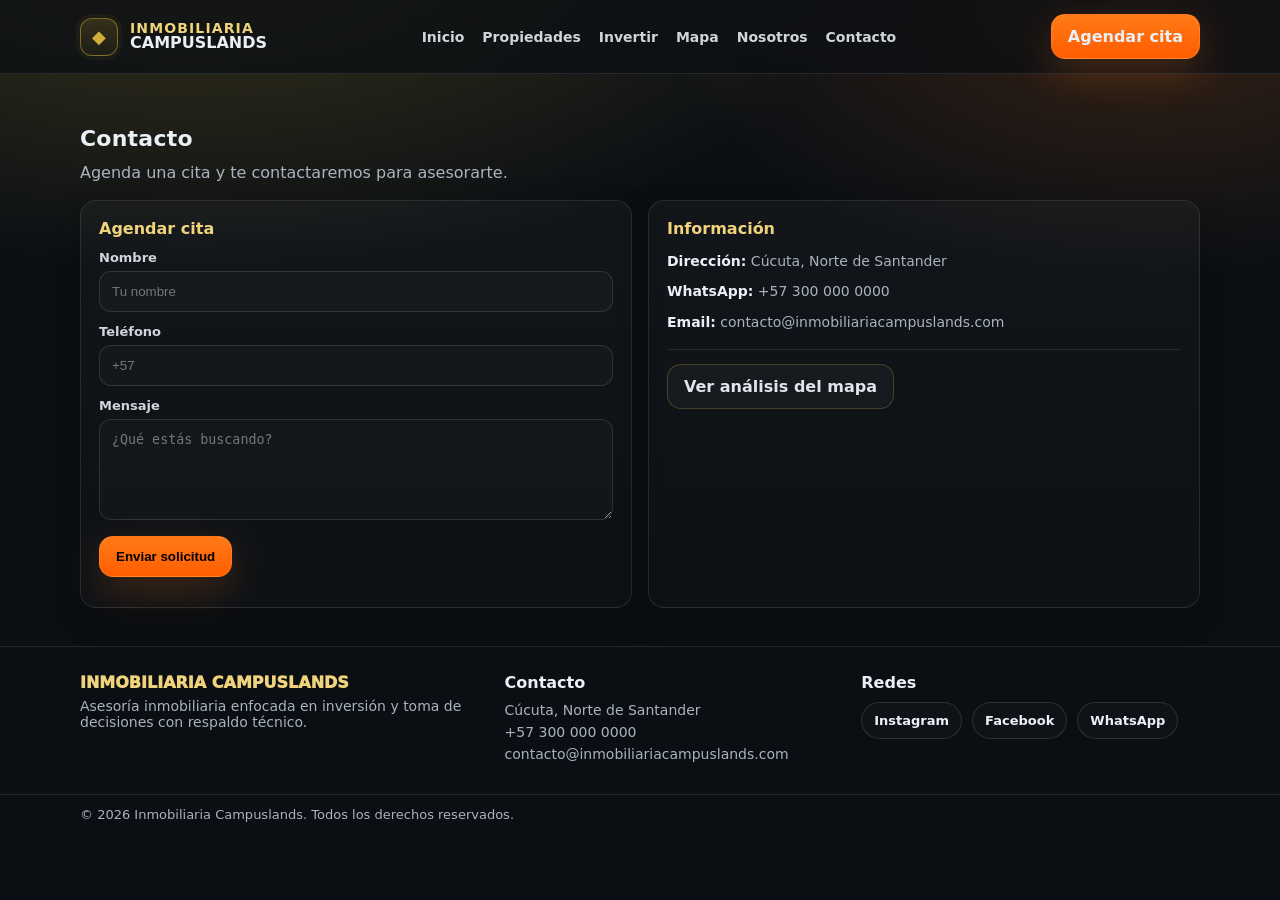
<file: contacto.html>
<!doctype html>
<html lang="es">
<head>
  <meta charset="utf-8" />
  <meta name="viewport" content="width=device-width, initial-scale=1" />
<title>Contacto - Inmobiliaria Campuslands</title>
  <link rel="stylesheet" href="css/style.css" />
</head>
<body>
  <header class="site-header">
    <div class="container nav-inner">
      <div class="brand" aria-label="INMOBILIARIA CAMPUSLANDS">
        <div class="brand-mark" aria-hidden="true">◆</div>
        <div class="brand-text">
          <div class="brand-title">INMOBILIARIA</div>
          <div class="brand-subtitle">CAMPUSLANDS</div>
        </div>
      </div>

      <nav class="nav" aria-label="Navegación principal">
        <a class="nav-link" href="home.html">Inicio</a>
        <a class="nav-link" href="propiedades.html">Propiedades</a>
        <a class="nav-link" href="invertir.html">Invertir</a>
        <a class="nav-link" href="mapa.html">Mapa</a>
        <a class="nav-link" href="nosotros.html">Nosotros</a>
        <a class="nav-link" href="contacto.html">Contacto</a>
      </nav>

      <a class="btn btn-accent" href="contacto.html">Agendar cita</a>

      <button class="nav-toggle" type="button" aria-label="Abrir menú" aria-expanded="false" data-nav-toggle>
        <span></span><span></span><span></span>
      </button>
    </div>
  </header>

  <main id="app" class="app" role="main"></main>

  <footer class="site-footer">
    <div class="container footer-grid">
      <div>
        <div class="footer-brand">INMOBILIARIA CAMPUSLANDS</div>
        <p class="footer-text">Asesoría inmobiliaria enfocada en inversión y toma de decisiones con respaldo técnico.</p>
      </div>
      <div>
        <div class="footer-title">Contacto</div>
        <p class="footer-text">Cúcuta, Norte de Santander</p>
        <p class="footer-text">+57 300 000 0000</p>
        <p class="footer-text">contacto@inmobiliariacampuslands.com</p>
      </div>
      <div>
        <div class="footer-title">Redes</div>
        <div class="footer-social">
          <a href="#" class="chip">Instagram</a>
          <a href="#" class="chip">Facebook</a>
          <a href="#" class="chip">WhatsApp</a>
        </div>
      </div>
    </div>

    <div class="footer-bottom">
      <div class="container">© <span id="year"></span> Inmobiliaria Campuslands. Todos los derechos reservados.</div>
    </div>
  </footer>

  <script type="module">
    import { renderContacto } from './js/pages/contacto.js';

    const appEl = document.getElementById('app');

    const y = document.getElementById('year');
    if (y) y.textContent = String(new Date().getFullYear());

    renderContacto(appEl);

    const btn = document.querySelector('[data-nav-toggle]');
    if (btn) {
      btn.addEventListener('click', () => {
        const expanded = btn.getAttribute('aria-expanded') === 'true';
        btn.setAttribute('aria-expanded', String(!expanded));

        let mobileNav = document.querySelector('.mobile-nav');
        if (!mobileNav) {
          const nav = document.querySelector('.nav');
          mobileNav = document.createElement('div');
          mobileNav.className = 'mobile-nav';
          mobileNav.setAttribute('role','navigation');
          nav.parentElement.appendChild(mobileNav);
          nav.querySelectorAll('a').forEach(a => mobileNav.appendChild(a.cloneNode(true)));
        }
        mobileNav.classList.toggle('open');
      });
    }
  </script>
</body>
</html>
</file>
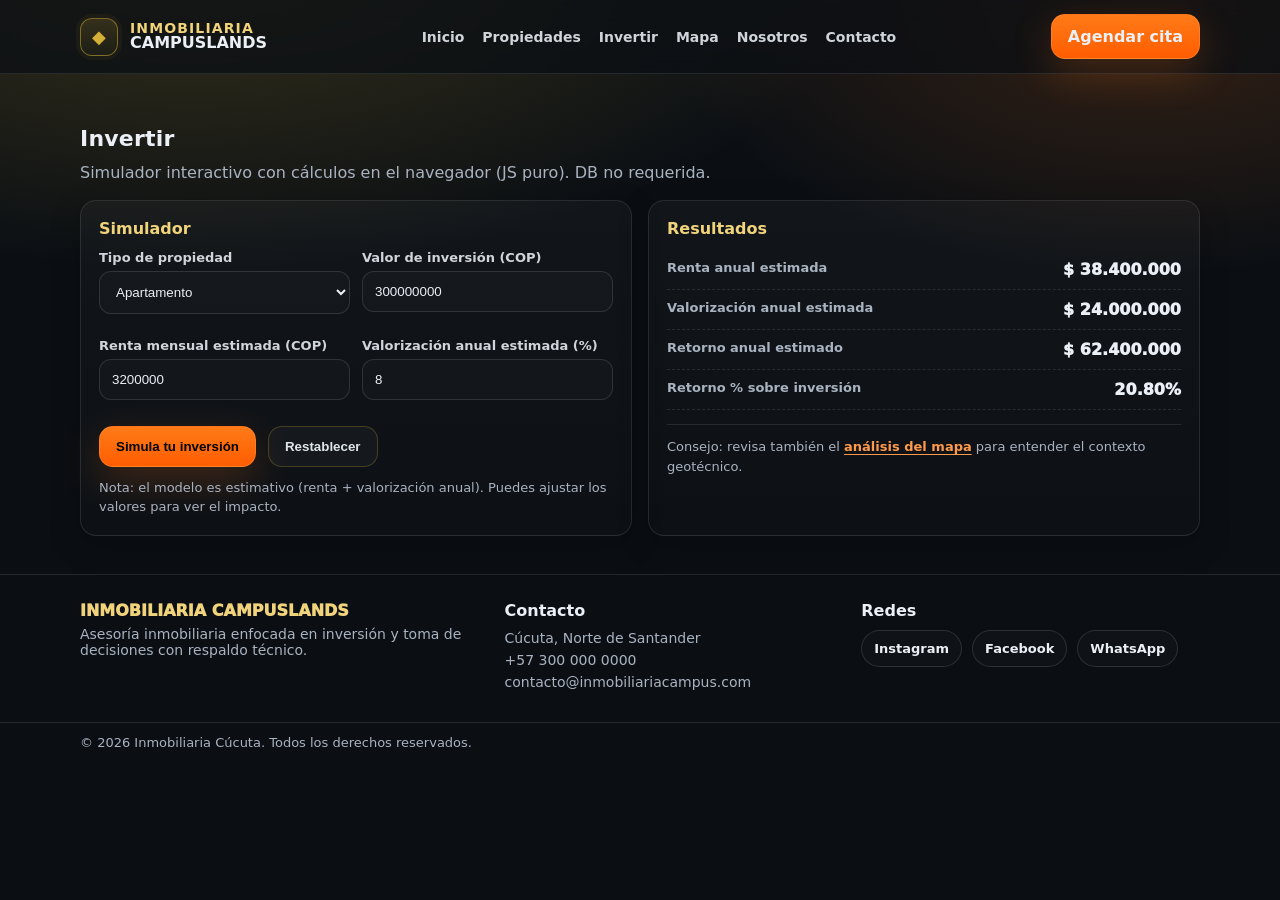
<file: invertir.html>
<!doctype html>
<html lang="es">
<head>
  <meta charset="utf-8" />
  <meta name="viewport" content="width=device-width, initial-scale=1" />
<title>Invertir - Inmobiliaria Campuslands</title>
  <link rel="stylesheet" href="css/style.css" />
</head>
<body>
  <header class="site-header">
    <div class="container nav-inner">
      <div class="brand" aria-label="INMOBILIARIA CÚCUTA">
        <div class="brand-mark" aria-hidden="true">◆</div>
        <div class="brand-text">
          <div class="brand-title">INMOBILIARIA</div>
          <div class="brand-subtitle">CAMPUSLANDS</div>
        </div>
      </div>

      <nav class="nav" aria-label="Navegación principal">
        <a class="nav-link" href="home.html">Inicio</a>
        <a class="nav-link" href="propiedades.html">Propiedades</a>
        <a class="nav-link" href="invertir.html">Invertir</a>
        <a class="nav-link" href="mapa.html">Mapa</a>
        <a class="nav-link" href="nosotros.html">Nosotros</a>
        <a class="nav-link" href="contacto.html">Contacto</a>
      </nav>

      <a class="btn btn-accent" href="contacto.html">Agendar cita</a>

      <button class="nav-toggle" type="button" aria-label="Abrir menú" aria-expanded="false" data-nav-toggle>
        <span></span><span></span><span></span>
      </button>
    </div>
  </header>

  <main id="app" class="app" role="main"></main>

  <footer class="site-footer">
    <div class="container footer-grid">
      <div>
        <div class="footer-brand">INMOBILIARIA CAMPUSLANDS</div>
        <p class="footer-text">Asesoría inmobiliaria enfocada en inversión y toma de decisiones con respaldo técnico.</p>
      </div>
      <div>
        <div class="footer-title">Contacto</div>
        <p class="footer-text">Cúcuta, Norte de Santander</p>
        <p class="footer-text">+57 300 000 0000</p>
        <p class="footer-text">contacto@inmobiliariacampus.com</p>
      </div>
      <div>
        <div class="footer-title">Redes</div>
        <div class="footer-social">
          <a href="#" class="chip">Instagram</a>
          <a href="#" class="chip">Facebook</a>
          <a href="#" class="chip">WhatsApp</a>
        </div>
      </div>
    </div>

    <div class="footer-bottom">
      <div class="container">© <span id="year"></span> Inmobiliaria Cúcuta. Todos los derechos reservados.</div>
    </div>
  </footer>

  <script type="module">
    import { renderInvertir } from './js/pages/invertir.js';

    const appEl = document.getElementById('app');

    const y = document.getElementById('year');
    if (y) y.textContent = String(new Date().getFullYear());

    renderInvertir(appEl);

    const btn = document.querySelector('[data-nav-toggle]');
    if (btn) {
      btn.addEventListener('click', () => {
        const expanded = btn.getAttribute('aria-expanded') === 'true';
        btn.setAttribute('aria-expanded', String(!expanded));

        let mobileNav = document.querySelector('.mobile-nav');
        if (!mobileNav) {
          const nav = document.querySelector('.nav');
          mobileNav = document.createElement('div');
          mobileNav.className = 'mobile-nav';
          mobileNav.setAttribute('role','navigation');
          nav.parentElement.appendChild(mobileNav);
          nav.querySelectorAll('a').forEach(a => mobileNav.appendChild(a.cloneNode(true)));
        }
        mobileNav.classList.toggle('open');
      });
    }
  </script>
</body>
</html>
</file>
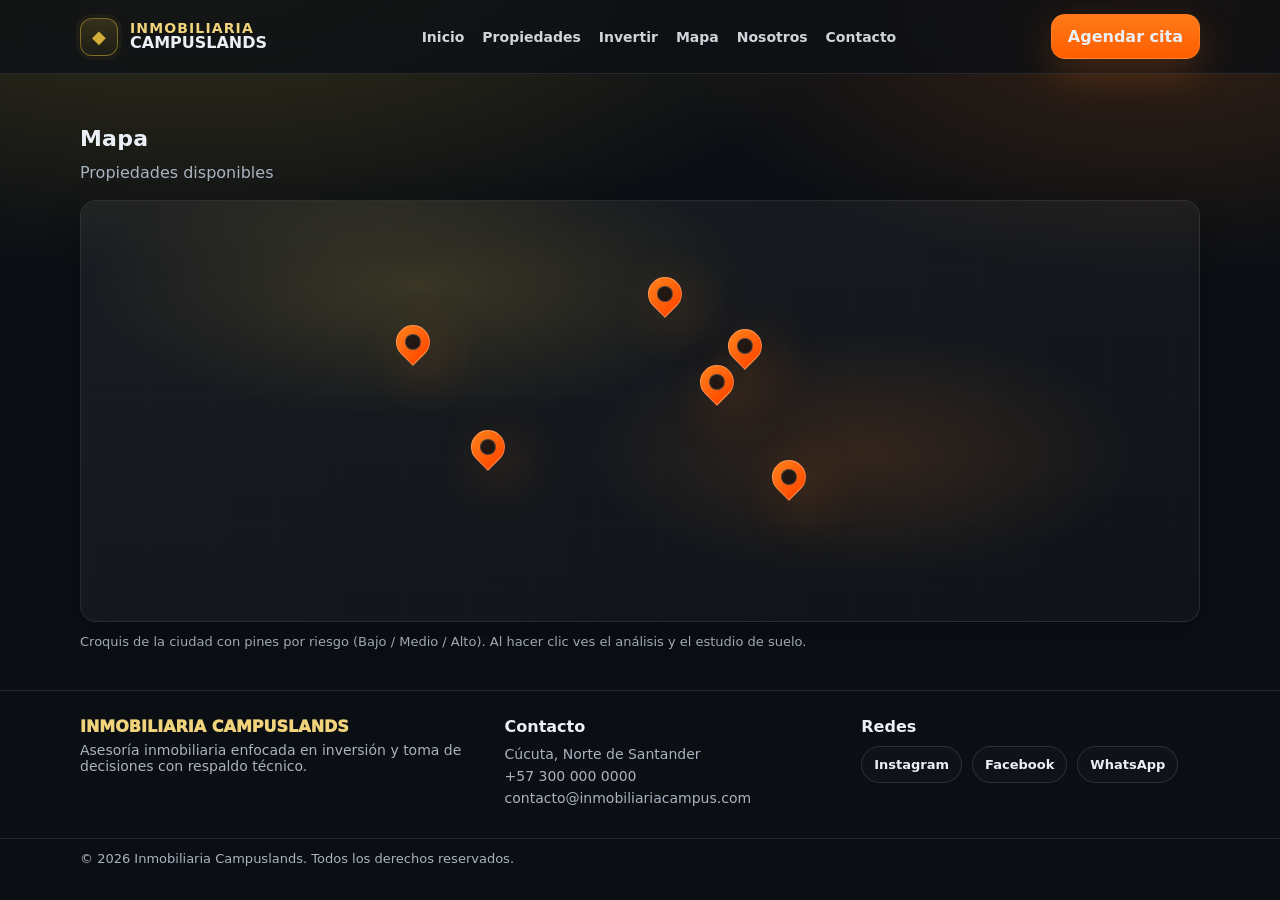
<file: mapa.html>
<!doctype html>
<html lang="es">
<head>
  <meta charset="utf-8" />
  <meta name="viewport" content="width=device-width, initial-scale=1" />
<title>Mapa - Inmobiliaria Campuslands</title>
  <link rel="stylesheet" href="css/style.css" />
</head>
<body>
  <header class="site-header">
    <div class="container nav-inner">
      <div class="brand" aria-label="INMOBILIARIA CAMPUSLANDS">
        <div class="brand-mark" aria-hidden="true">◆</div>
        <div class="brand-text">
          <div class="brand-title">INMOBILIARIA</div>
          <div class="brand-subtitle">CAMPUSLANDS</div>
        </div>
      </div>

      <nav class="nav" aria-label="Navegación principal">
        <a class="nav-link" href="home.html">Inicio</a>
        <a class="nav-link" href="propiedades.html">Propiedades</a>
        <a class="nav-link" href="invertir.html">Invertir</a>
        <a class="nav-link" href="mapa.html">Mapa</a>
        <a class="nav-link" href="nosotros.html">Nosotros</a>
        <a class="nav-link" href="contacto.html">Contacto</a>
      </nav>

      <a class="btn btn-accent" href="contacto.html">Agendar cita</a>

      <button class="nav-toggle" type="button" aria-label="Abrir menú" aria-expanded="false" data-nav-toggle>
        <span></span><span></span><span></span>
      </button>
    </div>
  </header>

  <main id="app" class="app" role="main"></main>

  <footer class="site-footer">
    <div class="container footer-grid">
      <div>
        <div class="footer-brand">INMOBILIARIA CAMPUSLANDS</div>
        <p class="footer-text">Asesoría inmobiliaria enfocada en inversión y toma de decisiones con respaldo técnico.</p>
      </div>
      <div>
        <div class="footer-title">Contacto</div>
        <p class="footer-text">Cúcuta, Norte de Santander</p>
        <p class="footer-text">+57 300 000 0000</p>
        <p class="footer-text">contacto@inmobiliariacampus.com</p>
      </div>
      <div>
        <div class="footer-title">Redes</div>
        <div class="footer-social">
          <a href="#" class="chip">Instagram</a>
          <a href="#" class="chip">Facebook</a>
          <a href="#" class="chip">WhatsApp</a>
        </div>
      </div>
    </div>

    <div class="footer-bottom">
      <div class="container">© <span id="year"></span> Inmobiliaria Campuslands. Todos los derechos reservados.</div>
    </div>
  </footer>

  <script type="module">
    import { renderMapa } from './js/pages/mapa.js';

    const appEl = document.getElementById('app');

    const y = document.getElementById('year');
    if (y) y.textContent = String(new Date().getFullYear());

    renderMapa(appEl);

    const btn = document.querySelector('[data-nav-toggle]');
    if (btn) {
      btn.addEventListener('click', () => {
        const expanded = btn.getAttribute('aria-expanded') === 'true';
        btn.setAttribute('aria-expanded', String(!expanded));

        let mobileNav = document.querySelector('.mobile-nav');
        if (!mobileNav) {
          const nav = document.querySelector('.nav');
          mobileNav = document.createElement('div');
          mobileNav.className = 'mobile-nav';
          mobileNav.setAttribute('role','navigation');
          nav.parentElement.appendChild(mobileNav);
          nav.querySelectorAll('a').forEach(a => mobileNav.appendChild(a.cloneNode(true)));
        }
        mobileNav.classList.toggle('open');
      });
    }
  </script>
</body>
</html>
</file>
<file: css/style.css>
:root{
  --bg:#0b0f14;
  --panel:#0f1620;
  --text:#eaf0f6;
  --muted:#a9b3c0;
  --line:rgba(255,255,255,.10);

  --gold:#d4af37;
  --gold-2:#f0d37a;
  --orange:#ff7a18;
  --orange-2:#ff9a4a;

  --radius:16px;
  --shadow:0 18px 60px rgba(0,0,0,.35);
  --shadow-2:0 10px 30px rgba(0,0,0,.25);

  --container:1120px;
}

*{ box-sizing:border-box; }
html,body{ height:100%; }
body{
  margin:0;
  font-family: ui-sans-serif, system-ui, -apple-system, Segoe UI, Roboto, Helvetica, Arial, "Apple Color Emoji","Segoe UI Emoji";
  background: radial-gradient(1200px 600px at 15% -10%, rgba(212,175,55,.25), transparent 60%),
              radial-gradient(900px 500px at 90% 0%, rgba(255,122,24,.18), transparent 55%),
              var(--bg);
  color:var(--text);
}

a{ color:inherit; text-decoration:none; }
img{ max-width:100%; display:block; }

.container{ width:min(var(--container), calc(100% - 32px)); margin:0 auto; }

.site-header{
  position:sticky; top:0; z-index:50;
  background: rgba(11,15,20,.72);
  backdrop-filter: blur(10px);
  border-bottom:1px solid var(--line);
}
.nav-inner{
  display:flex; align-items:center; justify-content:space-between;
  gap:16px; padding:14px 0;
}

.brand{ display:flex; align-items:center; gap:12px; }
.brand-mark{
  width:38px; height:38px; display:grid; place-items:center;
  border-radius:12px;
  border:1px solid rgba(212,175,55,.5);
  color:var(--gold);
  background: linear-gradient(180deg, rgba(212,175,55,.18), rgba(212,175,55,.06));
  box-shadow:0 0 0 4px rgba(212,175,55,.05);
  font-size:18px;
}
.brand-text{ line-height:1.05; }
.brand-title{ font-weight:800; letter-spacing:.08em; font-size:14px; color:var(--gold-2); }
.brand-subtitle{ font-weight:900; font-size:16px; }

.nav{ display:flex; gap:18px; align-items:center; }
.nav-link{
  font-weight:600; font-size:14px; color:rgba(234,240,246,.88);
  padding:10px 0;
  position:relative;
}
.nav-link::after{
  content:""; position:absolute; left:0; bottom:6px;
  width:0; height:2px; background:var(--orange);
  transition:.2s ease;
}
.nav-link:hover{ color:#fff; }
.nav-link:hover::after{ width:100%; }

.btn{
  display:inline-flex; align-items:center; justify-content:center;
  padding:12px 16px; border-radius:14px;
  font-weight:800; border:1px solid rgba(255,154,74,.35);
}
.btn-accent{
  background: linear-gradient(180deg, var(--orange), #ff5d00);
  box-shadow: 0 14px 40px rgba(255,122,24,.22);
}

.nav-toggle{
  display:none;
  width:44px; height:44px; border-radius:12px;
  border:1px solid var(--line);
  background: rgba(255,255,255,.02);
}
.nav-toggle span{
  display:block; width:18px; height:2px; margin:5px auto;
  background: rgba(234,240,246,.9);
  border-radius:999px;
}

.app{ padding:26px 0 12px; }

.card{
  border:1px solid var(--line);
  border-radius:var(--radius);
  background: linear-gradient(180deg, rgba(255,255,255,.03), rgba(255,255,255,.01));
  box-shadow: var(--shadow-2);
}

.hero{
  display:grid; grid-template-columns: 1.2fr .8fr;
  gap:18px; align-items:stretch;
}
.hero-left{
  padding:28px;
  background:
    radial-gradient(900px 420px at 25% 10%, rgba(212,175,55,.25), transparent 58%),
    linear-gradient(180deg, rgba(255,255,255,.03), rgba(255,255,255,.01));
}
.hero-kicker{ color: rgba(212,175,55,.9); font-weight:800; letter-spacing:.06em; }
.hero-title{ font-size:40px; margin:10px 0 10px; line-height:1.02; }
.hero-title span{ color:var(--gold-2); }
.hero-desc{ color:var(--muted); font-size:16px; line-height:1.5; max-width:56ch; }
.hero-actions{ display:flex; gap:12px; flex-wrap:wrap; margin-top:18px; }
.btn-secondary{
  background: rgba(255,255,255,.03);
  border-color: rgba(212,175,55,.25);
  color: rgba(234,240,246,.95);
}

.hero-right{
  padding:20px;
  display:grid; gap:12px;
  align-content:start;
}
.stat-grid{ display:grid; grid-template-columns: 1fr 1fr; gap:12px; }
.stat{
  padding:16px;
  border-radius:14px;
  border:1px solid rgba(255,255,255,.08);
  background: rgba(255,255,255,.02);
}
.stat-num{ font-size:22px; font-weight:900; color:var(--gold-2); }
.stat-label{ color:var(--muted); font-weight:650; margin-top:4px; font-size:13px; }

.section-title{
  font-size:22px; margin:26px 0 12px; font-weight:900;
  letter-spacing:.01em;
}
.section-subtitle{ color:var(--muted); margin:0 0 18px; }

.prop-layout{
  display:grid; grid-template-columns: 320px 1fr;
  gap:16px;
  align-items:start;
}

.filter{
  padding:18px;
}
.filter-title{ font-weight:900; margin-bottom:12px; color:var(--gold-2); }
.field{ margin-bottom:12px; }
.label{ display:block; font-weight:750; font-size:13px; color:rgba(234,240,246,.88); margin-bottom:6px; }
.input, .select{
  width:100%;
  padding:12px 12px;
  border-radius:12px;
  border:1px solid rgba(255,255,255,.12);
  background: rgba(255,255,255,.02);
  color:var(--text);
  outline:none;
}

.btn-filter{
  width:100%;
  margin-top:6px;
  padding:12px 14px;
  border-radius:14px;
  border:1px solid rgba(255,154,74,.35);
  background: linear-gradient(180deg, rgba(255,122,24,.98), rgba(255,93,0,.98));
  font-weight:900;
  cursor:pointer;
}

.props-grid{ display:grid; grid-template-columns: repeat(3, 1fr); gap:14px; }

.prop-card{
  overflow:hidden;
}
.prop-img{
  height:170px;
  background: rgba(255,255,255,.03);
  border-bottom:1px solid var(--line);
}
.prop-body{ padding:14px; }
.prop-type{ color:var(--gold-2); font-weight:850; font-size:12px; letter-spacing:.06em; }
.prop-loc{ margin-top:6px; font-weight:900; }
.prop-meta{ display:flex; gap:10px; flex-wrap:wrap; margin-top:10px; color:var(--muted); font-size:13px; }
.pill{
  padding:7px 10px;
  border:1px solid rgba(255,255,255,.10);
  border-radius:999px;
  background: rgba(255,255,255,.02);
}
.prop-price{
  margin-top:12px;
  display:flex; align-items:flex-end; justify-content:space-between; gap:10px;
}
.price{ font-size:18px; font-weight:950; }
.btn-outline{
  padding:10px 12px;
  border-radius:12px;
  border:1px solid rgba(255,255,255,.14);
  background: rgba(255,255,255,.02);
  font-weight:850;
}

.split{
  display:grid; grid-template-columns: 1fr 1fr; gap:16px;
}

.simulator{
  padding:18px;
}
.sim-grid{ display:grid; grid-template-columns: 1fr 1fr; gap:12px; }
.sim-actions{ margin-top:14px; display:flex; gap:12px; flex-wrap:wrap; }

.results{
  padding:18px;
}
.results .result-row{ display:flex; justify-content:space-between; gap:12px; padding:10px 0; border-bottom:1px dashed rgba(255,255,255,.10); }
.results .result-row:last-child{ border-bottom:none; }
.results .k{ color:var(--muted); font-weight:750; font-size:13px; }
.results .v{ font-weight:950; }

.map-wrap{ position:relative; padding:0; overflow:hidden; }
.map-stage{
  height:420px;
  position:relative;
  background:
    linear-gradient(90deg, rgba(255,255,255,.03), rgba(255,255,255,.01)),
    radial-gradient(600px 240px at 30% 20%, rgba(212,175,55,.18), transparent 55%),
    radial-gradient(500px 220px at 70% 60%, rgba(255,122,24,.14), transparent 55%);
}
.map-gridlines{
  position:absolute; inset:0;
  background-image:
    linear-gradient(to right, rgba(255,255,255,.05) 1px, transparent 1px),
    linear-gradient(to bottom, rgba(255,255,255,.05) 1px, transparent 1px);
  background-size: 64px 64px;
  opacity:.18;
  pointer-events:none;
}

.map-pin{
  position:absolute;
  /* left/top se asignan dinámicamente en JS para múltiples pines */
  width:34px; height:34px;
  transform: translate(-50%, -100%);
  cursor:pointer;
  border-radius:50% 50% 50% 0;
  background: linear-gradient(180deg, var(--orange), #ff4d00);
  rotate:-45deg;
  box-shadow: 0 18px 50px rgba(255,122,24,.28);
  border:1px solid rgba(255,255,255,.25);
}

.map-pin::after{
  content:"";
  position:absolute; inset:8px;
  background: rgba(11,15,20,.9);
  border-radius:50%;
  border:1px solid rgba(255,255,255,.16);
  rotate:45deg;
}

.map-popup{
  position:absolute;
  left:56%; top:30%;
  transform: translate(-50%, -10px);
  width:min(520px, calc(100% - 28px));
  border-radius:18px;
  border:1px solid rgba(255,255,255,.14);
  background: rgba(15,22,32,.96);
  box-shadow: var(--shadow);
  padding:14px;
  display:none;
}
.map-popup.open{ display:block; }

.map-popup::after{
  content:"";
  position:absolute;
  left:50%; bottom:-10px;
  width:0; height:0;
  transform: translateX(-50%);
  border-left:10px solid transparent;
  border-right:10px solid transparent;
  border-top:10px solid rgba(15,22,32,.96);
}

.map-popup-head{
  display:flex; align-items:center; justify-content:space-between; gap:10px;
  margin-bottom:8px;
}
.map-popup-head h3{ margin:0; font-size:16px; color:var(--gold-2); }
.map-popup-close{
  width:36px; height:36px;
  border-radius:12px;
  border:1px solid rgba(255,255,255,.12);
  background: rgba(255,255,255,.02);
  color: rgba(234,240,246,.9);
  cursor:pointer;
  font-weight:900;
}

.map-popup-content{ padding:4px 2px 2px; }
.popup-item{ margin-top:10px; }
.popup-label{ display:block; font-weight:900; font-size:13px; color: rgba(234,240,246,.9); }
.popup-value{ display:block; margin-top:6px; color:var(--muted); font-size:13px; line-height:1.45; }
.ver-mas-datos-link{ color: var(--orange-2); text-decoration: underline; text-underline-offset:3px; font-weight:850; }

.about-grid{ display:grid; grid-template-columns: 1.2fr .8fr; gap:16px; }
.about-photo{ height:320px; background: rgba(255,255,255,.03); border-radius:var(--radius); border:1px solid var(--line); overflow:hidden; }
.about-photo img{ width:100%; height:100%; object-fit:cover; }
.about-card{ padding:18px; }
.about-role{ color:var(--gold-2); font-weight:900; }

.advantages{ padding:18px; }
.adv-grid{ display:grid; grid-template-columns: repeat(4, 1fr); gap:12px; }
.adv-item{ padding:14px; border-radius:14px; border:1px solid rgba(255,255,255,.10); background: rgba(255,255,255,.02); }
.adv-icon{ font-size:22px; color:var(--gold-2); }
.adv-title{ font-weight:950; margin-top:8px; }
.adv-desc{ color:var(--muted); font-size:13px; margin-top:6px; line-height:1.4; }

.site-footer{ border-top:1px solid var(--line); margin-top:26px; }
.footer-grid{ padding:26px 0; display:grid; grid-template-columns: 1.2fr 1fr 1fr; gap:18px; }
.footer-brand{ font-weight:950; color:var(--gold-2); }
.footer-title{ font-weight:900; margin-bottom:10px; }
.footer-text{ color:var(--muted); margin:6px 0; font-size:14px; }
.footer-social{ display:flex; gap:10px; flex-wrap:wrap; }
.chip{ padding:10px 12px; border-radius:999px; border:1px solid rgba(255,255,255,.12); background: rgba(255,255,255,.02); font-weight:850; font-size:13px; }
.footer-bottom{ border-top:1px solid var(--line); padding:12px 0; color:var(--muted); font-size:13px; }

/* Responsive */
@media (max-width: 980px){
  .hero{ grid-template-columns:1fr; }
  .prop-layout{ grid-template-columns:1fr; }
  .props-grid{ grid-template-columns: repeat(2, 1fr); }
  .split{ grid-template-columns:1fr; }
  .about-grid{ grid-template-columns:1fr; }
  .adv-grid{ grid-template-columns: repeat(2, 1fr); }
}

@media (max-width: 640px){
  .nav{ display:none; }
  .nav-toggle{ display:block; }
  .props-grid{ grid-template-columns:1fr; }
  .sim-grid{ grid-template-columns:1fr; }
  .stat-grid{ grid-template-columns: 1fr 1fr; }
  .adv-grid{ grid-template-columns: 1fr; }
  .map-stage{ height:360px; }
  .hero-title{ font-size:32px; }
}

/* Mobile nav open */
.mobile-nav{
  display:none;
  padding: 0 0 14px;
}
.mobile-nav.open{ display:block; }
.mobile-nav .nav-link{ display:block; padding:10px 0; }
</file>
